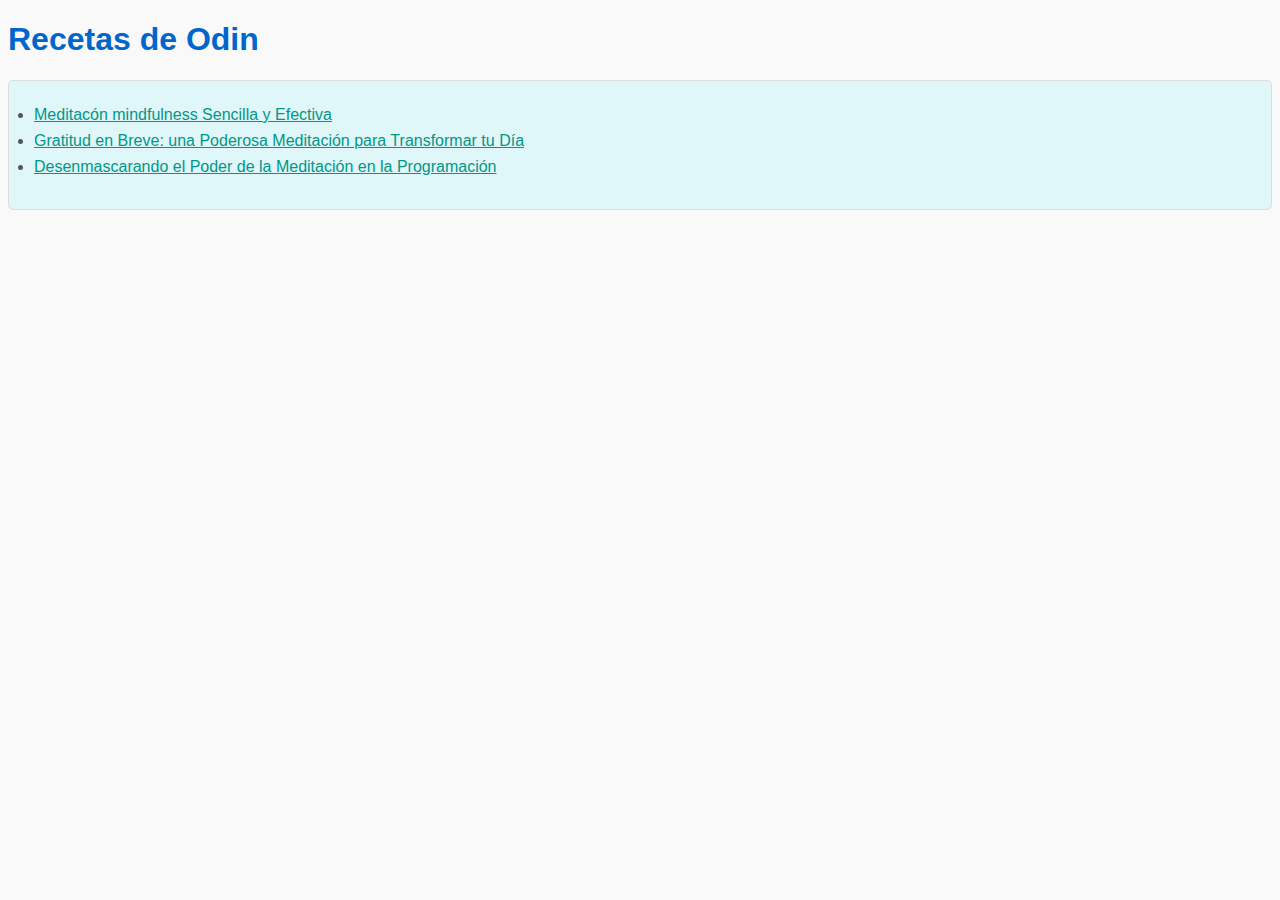
<file: index.html>
<!DOCTYPE html>
<html lang="en">
<head>
    <meta charset="UTF-8">
    <meta name="viewport" content="width=device-width, initial-scale=1.0">
    <link rel="stylesheet" href="./style.css">
    <title>Recetas de Odin</title>
</head>
<body>
    <h1>Recetas de Odin</h1>

    <ul>
        <li><a href="Recetas/mindfulness-sencilla.html">Meditacón mindfulness Sencilla y Efectiva</a></li>
        <li><a href="Recetas/gratitud-en-breve.html">Gratitud en Breve: una Poderosa Meditación para Transformar tu Día</a></li>
        <li><a href="Recetas/codigo-en-calma.html">Desenmascarando el Poder de la Meditación en la Programación</a></li>
    </ul>
</body>
</html>
</file>
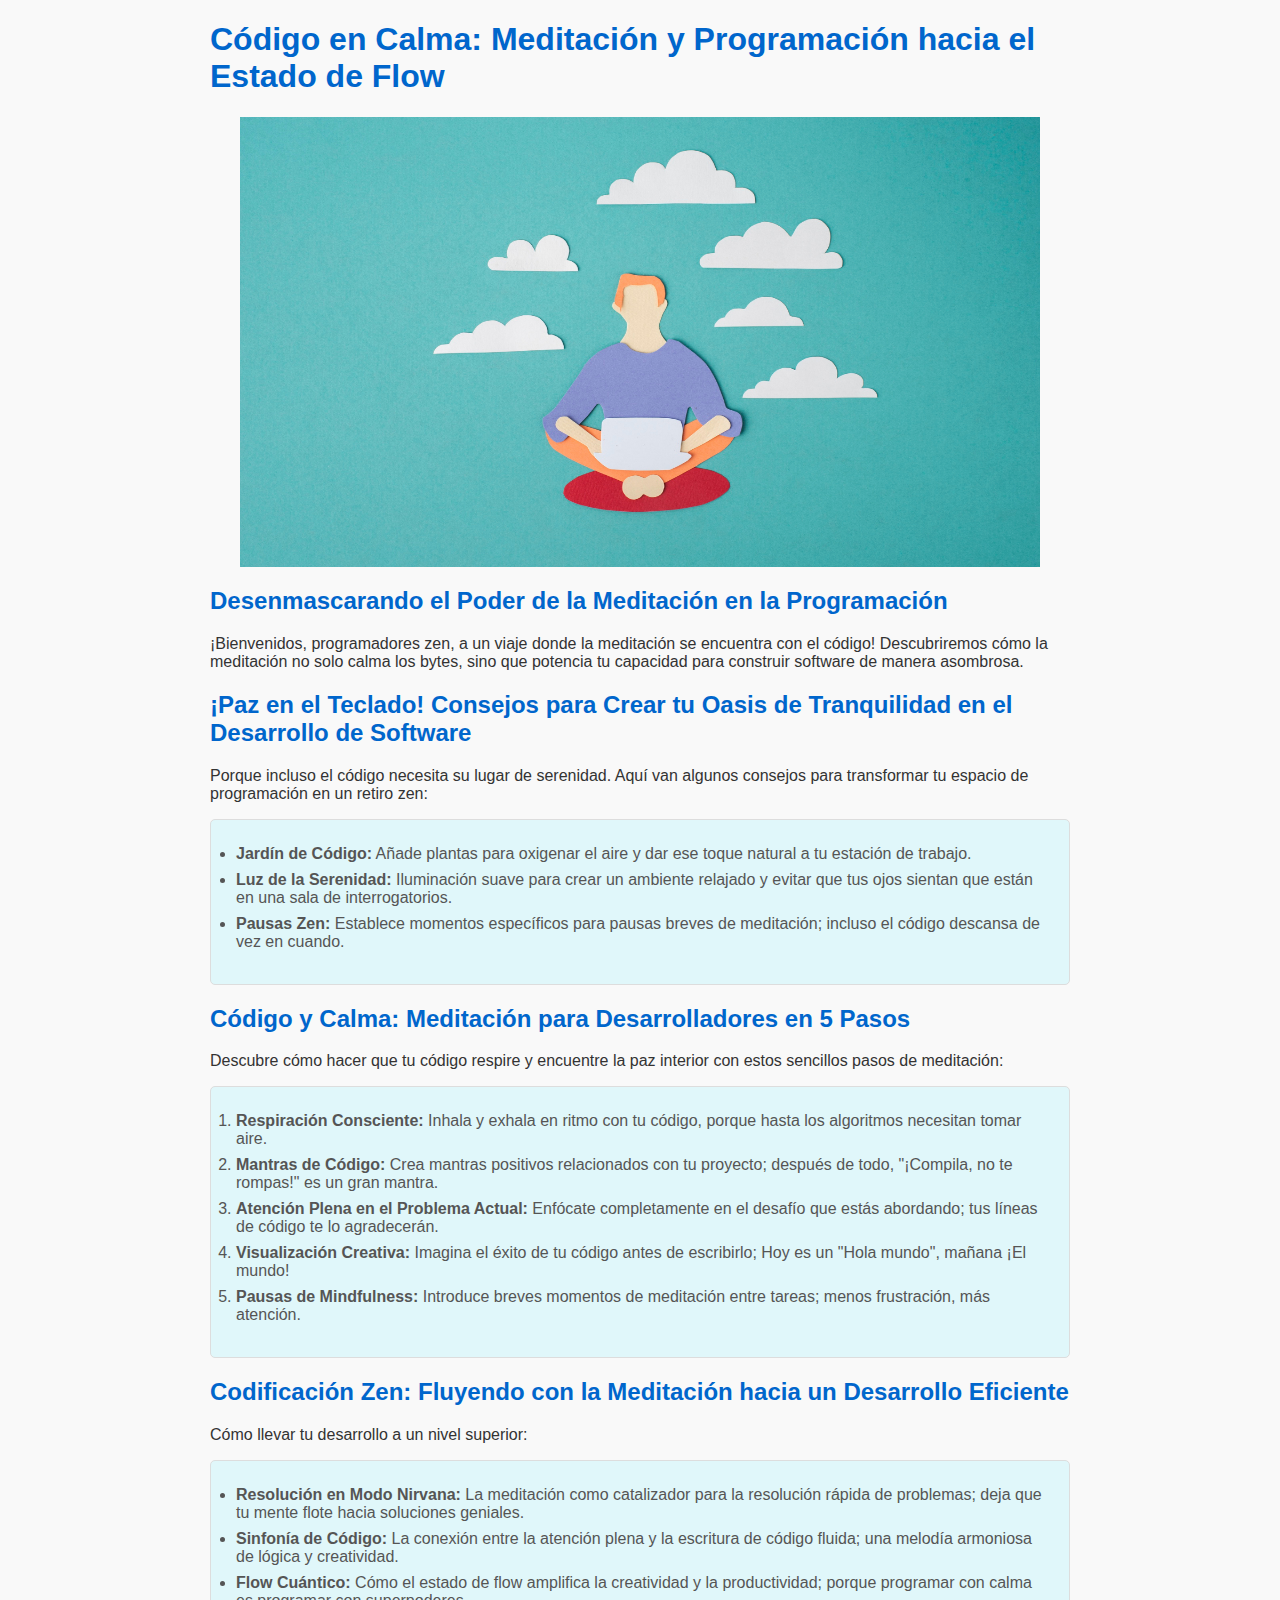
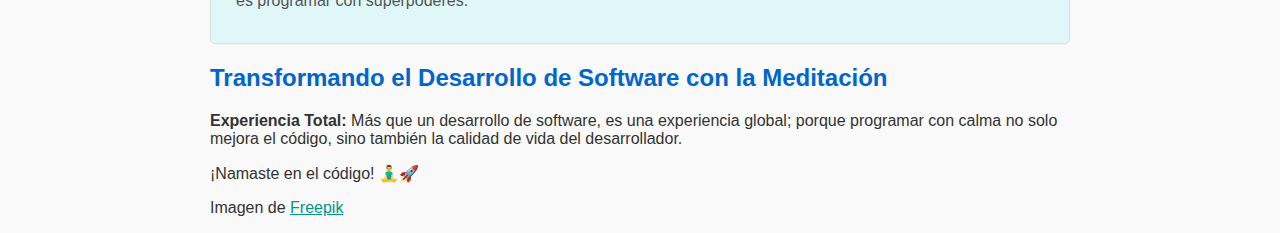
<file: Recetas/codigo-en-calma.html>
<!DOCTYPE html>
<html lang="en">
<head>
    <meta charset="UTF-8">
    <meta name="viewport" content="width=device-width, initial-scale=1.0">
    <link rel="stylesheet" href="../style.css">
    <title>Código en calma: meditación y programación hacia el estado de flow</title>
</head>
<body>
    <div class="container">
        <h1>Código en Calma: Meditación y Programación hacia el Estado de Flow</h1>

        <img src="../imagenes/surtido-aislamiento-estilo-papel.jpg" alt="representación de alguien con una laptop sentado con las piernas cruzadas hecho en papel cortado" width="800" height="450" class="img">
        
        <h2>Desenmascarando el Poder de la Meditación en la Programación</h2>

            <p>¡Bienvenidos, programadores zen, a un viaje donde la meditación se encuentra con el código! Descubriremos cómo la meditación no solo calma los bytes, sino que potencia tu capacidad para construir software de manera asombrosa.</p>

        <h2>¡Paz en el Teclado! Consejos para Crear tu Oasis de Tranquilidad en el Desarrollo de Software</h2>

            <p>Porque incluso el código necesita su lugar de serenidad. Aquí van algunos consejos para transformar tu espacio de programación en un retiro zen:</p>
            <ul>
                <li><strong>Jardín de Código:</strong> Añade plantas para oxigenar el aire y dar ese toque natural a tu estación de trabajo.</li>
                <li><strong>Luz de la Serenidad:</strong> Iluminación suave para crear un ambiente relajado y evitar que tus ojos sientan que están en una sala de interrogatorios.</li>
                <li><strong>Pausas Zen:</strong> Establece momentos específicos para pausas breves de meditación; incluso el código descansa de vez en cuando.</li>
            </ul>

        <h2>Código y Calma: Meditación para Desarrolladores en 5 Pasos</h2>

            <p>Descubre cómo hacer que tu código respire y encuentre la paz interior con estos sencillos pasos de meditación:</p>
            <ol>
                <li><strong>Respiración Consciente:</strong> Inhala y exhala en ritmo con tu código, porque hasta los algoritmos necesitan tomar aire.</li>
                <li><strong>Mantras de Código:</strong> Crea mantras positivos relacionados con tu proyecto; después de todo, "¡Compila, no te rompas!" es un gran mantra.</li>
                <li><strong>Atención Plena en el Problema Actual:</strong> Enfócate completamente en el desafío que estás abordando; tus líneas de código te lo agradecerán.</li>
                <li><strong>Visualización Creativa:</strong> Imagina el éxito de tu código antes de escribirlo; Hoy es un "Hola mundo", mañana ¡El mundo!</li>
                <li><strong>Pausas de Mindfulness:</strong> Introduce breves momentos de meditación entre tareas; menos frustración, más atención.</li>
            </ol>

        <h2>Codificación Zen: Fluyendo con la Meditación hacia un Desarrollo Eficiente</h2>

            <p>Cómo llevar tu desarrollo a un nivel superior:</p>
            <ul>
                <li><strong>Resolución en Modo Nirvana:</strong> La meditación como catalizador para la resolución rápida de problemas; deja que tu mente flote hacia soluciones geniales.</li>
                <li><strong>Sinfonía de Código:</strong> La conexión entre la atención plena y la escritura de código fluida; una melodía armoniosa de lógica y creatividad.</li>
                <li><strong>Flow Cuántico:</strong> Cómo el estado de flow amplifica la creatividad y la productividad; porque programar con calma es programar con superpoderes.</li>
            </ul>

        <h2>Transformando el Desarrollo de Software con la Meditación</h2>
            <p><strong>Experiencia Total:</strong> Más que un desarrollo de software, es una experiencia global; porque programar con calma no solo mejora el código, sino también la calidad de vida del desarrollador.</p>

        <p>¡Namaste en el código! 🧘‍♂️🚀</p>

        
        <p>Imagen de <a href="https://www.freepik.es/foto-gratis/surtido-aislamiento-estilo-papel_15184843.htm#query=programmer%20meditation&position=6&from_view=search&track=ais&uuid=ef943b47-aa26-49a5-ba8c-557360e1d389">Freepik</a></p>
    </div>
</body>
</html>
</file>
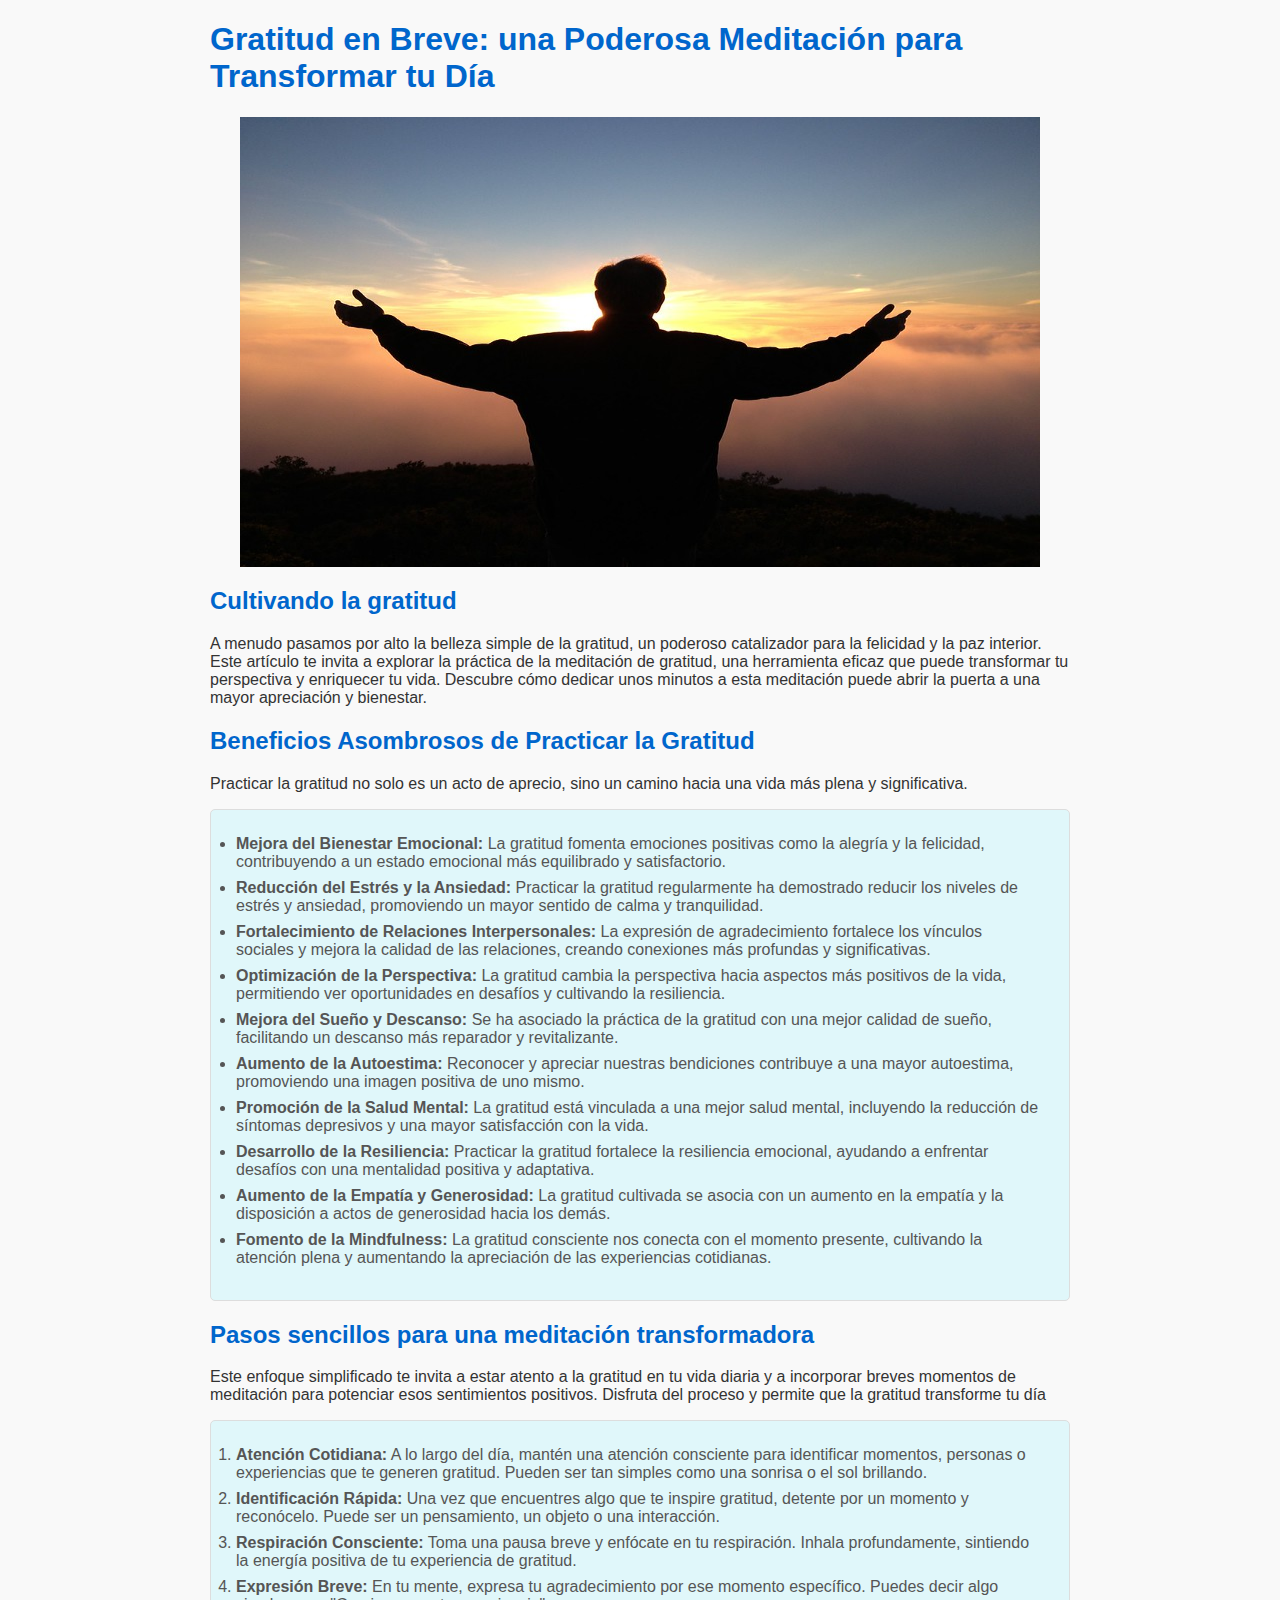
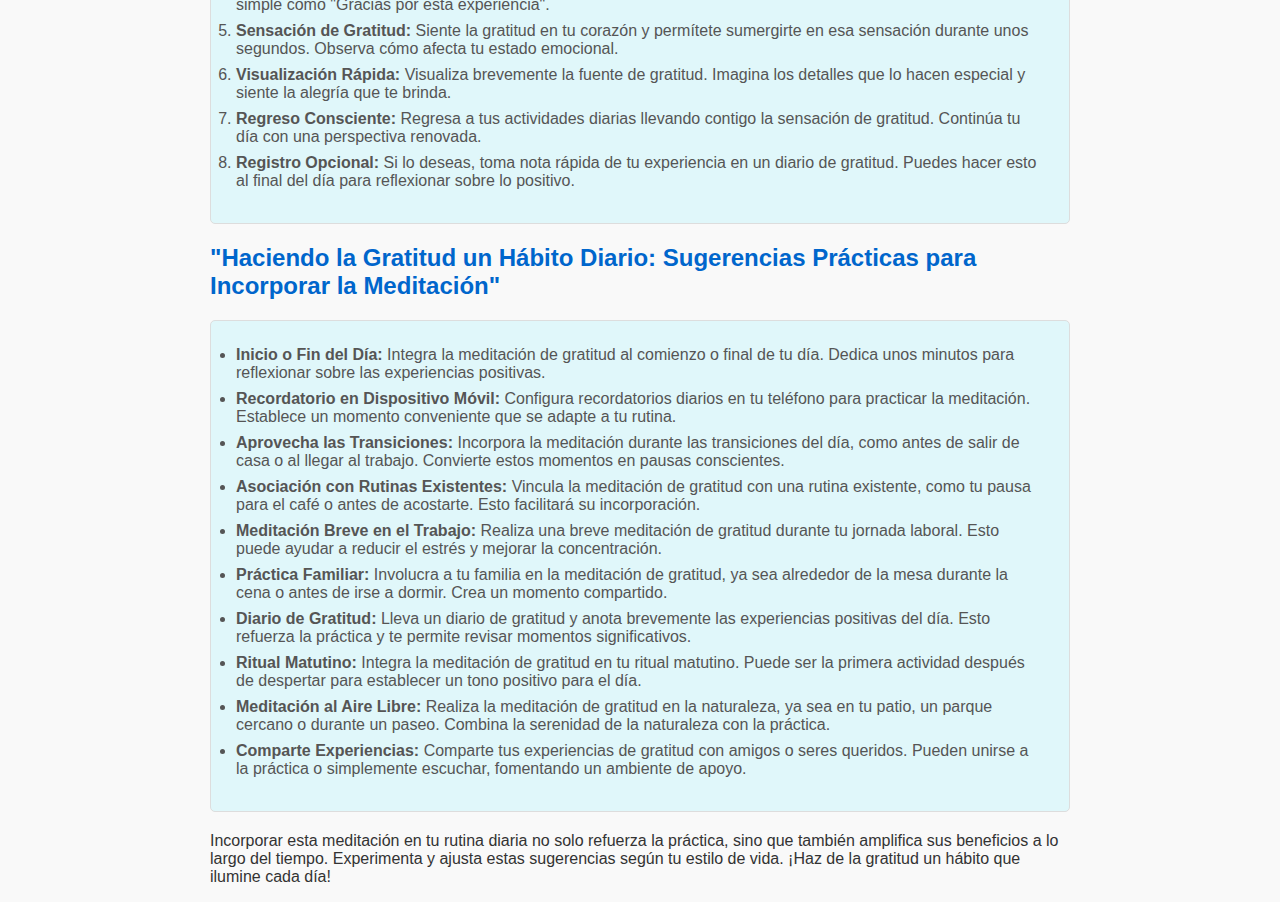
<file: Recetas/gratitud-en-breve.html>
<!DOCTYPE html>
<html lang="en">
<head>
    <meta charset="UTF-8">
    <meta name="viewport" content="width=device-width, initial-scale=1.0">
    <link rel="stylesheet" href="../style.css">
    <title>Gratitud en breve: una poderosa meditación para transformar tu día</title>
</head>
<body>
    <div class="container">
    <h1>Gratitud en Breve: una Poderosa Meditación para Transformar tu Día</h1>

    <img src="../imagenes/gratitud.jpg" alt="Silueta de una persona levantando los brazos hacia el cielo" width="800" height="450" class="img">
    
    <h2>Cultivando la gratitud</h2>

        <p>A menudo pasamos por alto la belleza simple de la gratitud, un poderoso catalizador para la felicidad y la paz interior. Este artículo te invita a explorar la práctica de la meditación de gratitud, una herramienta eficaz que puede transformar tu perspectiva y enriquecer tu vida. Descubre cómo dedicar unos minutos a esta meditación puede abrir la puerta a una mayor apreciación y bienestar.</p>
        
    <h2>Beneficios Asombrosos de Practicar la Gratitud</h2>
        
        <p>Practicar la gratitud no solo es un acto de aprecio, sino un camino hacia una vida más plena y significativa.</p>
    
        <ul>
            <li><b>Mejora del Bienestar Emocional:</b> La gratitud fomenta emociones positivas como la alegría y la felicidad, contribuyendo a un estado emocional más equilibrado y satisfactorio.</li>
            <li><b>Reducción del Estrés y la Ansiedad:</b> Practicar la gratitud regularmente ha demostrado reducir los niveles de estrés y ansiedad, promoviendo un mayor sentido de calma y tranquilidad.</li>
            <li><b>Fortalecimiento de Relaciones Interpersonales:</b> La expresión de agradecimiento fortalece los vínculos sociales y mejora la calidad de las relaciones, creando conexiones más profundas y significativas.</li>
            <li><b>Optimización de la Perspectiva:</b> La gratitud cambia la perspectiva hacia aspectos más positivos de la vida, permitiendo ver oportunidades en desafíos y cultivando la resiliencia.</li>

            <li><b>Mejora del Sueño y Descanso:</b> Se ha asociado la práctica de la gratitud con una mejor calidad de sueño, facilitando un descanso más reparador y revitalizante.</li>

            <li><b>Aumento de la Autoestima:</b> Reconocer y apreciar nuestras bendiciones contribuye a una mayor autoestima, promoviendo una imagen positiva de uno mismo.</li>

            <li><b>Promoción de la Salud Mental:</b> La gratitud está vinculada a una mejor salud mental, incluyendo la reducción de síntomas depresivos y una mayor satisfacción con la vida.</li>

            <li><b>Desarrollo de la Resiliencia:</b> Practicar la gratitud fortalece la resiliencia emocional, ayudando a enfrentar desafíos con una mentalidad positiva y adaptativa.</li>

            <li><b>Aumento de la Empatía y Generosidad:</b> La gratitud cultivada se asocia con un aumento en la empatía y la disposición a actos de generosidad hacia los demás.</li>

            <li><b>Fomento de la Mindfulness:</b> La gratitud consciente nos conecta con el momento presente, cultivando la atención plena y aumentando la apreciación de las experiencias cotidianas.</li>
        </ul>
            
    <h2>Pasos sencillos para una meditación transformadora</h2>
        
        <p>Este enfoque simplificado te invita a estar atento a la gratitud en tu vida diaria y a incorporar breves momentos de meditación para potenciar esos sentimientos positivos. Disfruta del proceso y permite que la gratitud transforme tu día</p>
        
        <ol>
            <li><strong>Atención Cotidiana:</strong> A lo largo del día, mantén una atención consciente para identificar momentos, personas o experiencias que te generen gratitud. Pueden ser tan simples como una sonrisa o el sol brillando.</li>
        
            <li><strong>Identificación Rápida:</strong> Una vez que encuentres algo que te inspire gratitud, detente por un momento y reconócelo. Puede ser un pensamiento, un objeto o una interacción.</li>
        
            <li><strong>Respiración Consciente:</strong> Toma una pausa breve y enfócate en tu respiración. Inhala profundamente, sintiendo la energía positiva de tu experiencia de gratitud.</li>
        
            <li><strong>Expresión Breve:</strong> En tu mente, expresa tu agradecimiento por ese momento específico. Puedes decir algo simple como "Gracias por esta experiencia".</li>
        
            <li><strong>Sensación de Gratitud:</strong> Siente la gratitud en tu corazón y permítete sumergirte en esa sensación durante unos segundos. Observa cómo afecta tu estado emocional.</li>
        
            <li><strong>Visualización Rápida:</strong> Visualiza brevemente la fuente de gratitud. Imagina los detalles que lo hacen especial y siente la alegría que te brinda.</li>
        
            <li><strong>Regreso Consciente:</strong> Regresa a tus actividades diarias llevando contigo la sensación de gratitud. Continúa tu día con una perspectiva renovada.</li>
        
            <li><strong>Registro Opcional:</strong> Si lo deseas, toma nota rápida de tu experiencia en un diario de gratitud. Puedes hacer esto al final del día para reflexionar sobre lo positivo.</li>
        </ol>
        

        <h2>"Haciendo la Gratitud un Hábito Diario: Sugerencias Prácticas para Incorporar la Meditación"</h2>

        <ul>
          <li><strong>Inicio o Fin del Día:</strong> Integra la meditación de gratitud al comienzo o final de tu día. Dedica unos minutos para reflexionar sobre las experiencias positivas.</li>
        
          <li><strong>Recordatorio en Dispositivo Móvil:</strong> Configura recordatorios diarios en tu teléfono para practicar la meditación. Establece un momento conveniente que se adapte a tu rutina.</li>
        
          <li><strong>Aprovecha las Transiciones:</strong> Incorpora la meditación durante las transiciones del día, como antes de salir de casa o al llegar al trabajo. Convierte estos momentos en pausas conscientes.</li>
        
          <li><strong>Asociación con Rutinas Existentes:</strong> Vincula la meditación de gratitud con una rutina existente, como tu pausa para el café o antes de acostarte. Esto facilitará su incorporación.</li>
        
          <li><strong>Meditación Breve en el Trabajo:</strong> Realiza una breve meditación de gratitud durante tu jornada laboral. Esto puede ayudar a reducir el estrés y mejorar la concentración.</li>
        
          <li><strong>Práctica Familiar:</strong> Involucra a tu familia en la meditación de gratitud, ya sea alrededor de la mesa durante la cena o antes de irse a dormir. Crea un momento compartido.</li>
        
          <li><strong>Diario de Gratitud:</strong> Lleva un diario de gratitud y anota brevemente las experiencias positivas del día. Esto refuerza la práctica y te permite revisar momentos significativos.</li>
        
          <li><strong>Ritual Matutino:</strong> Integra la meditación de gratitud en tu ritual matutino. Puede ser la primera actividad después de despertar para establecer un tono positivo para el día.</li>
        
          <li><strong>Meditación al Aire Libre:</strong> Realiza la meditación de gratitud en la naturaleza, ya sea en tu patio, un parque cercano o durante un paseo. Combina la serenidad de la naturaleza con la práctica.</li>
        
          <li><strong>Comparte Experiencias:</strong> Comparte tus experiencias de gratitud con amigos o seres queridos. Pueden unirse a la práctica o simplemente escuchar, fomentando un ambiente de apoyo.</li>
        </ul>
        
        <p>Incorporar esta meditación en tu rutina diaria no solo refuerza la práctica, sino que también amplifica sus beneficios a lo largo del tiempo. Experimenta y ajusta estas sugerencias según tu estilo de vida. ¡Haz de la gratitud un hábito que ilumine cada día!</p>

    </div>
            
    
</body>
</html>
</file>
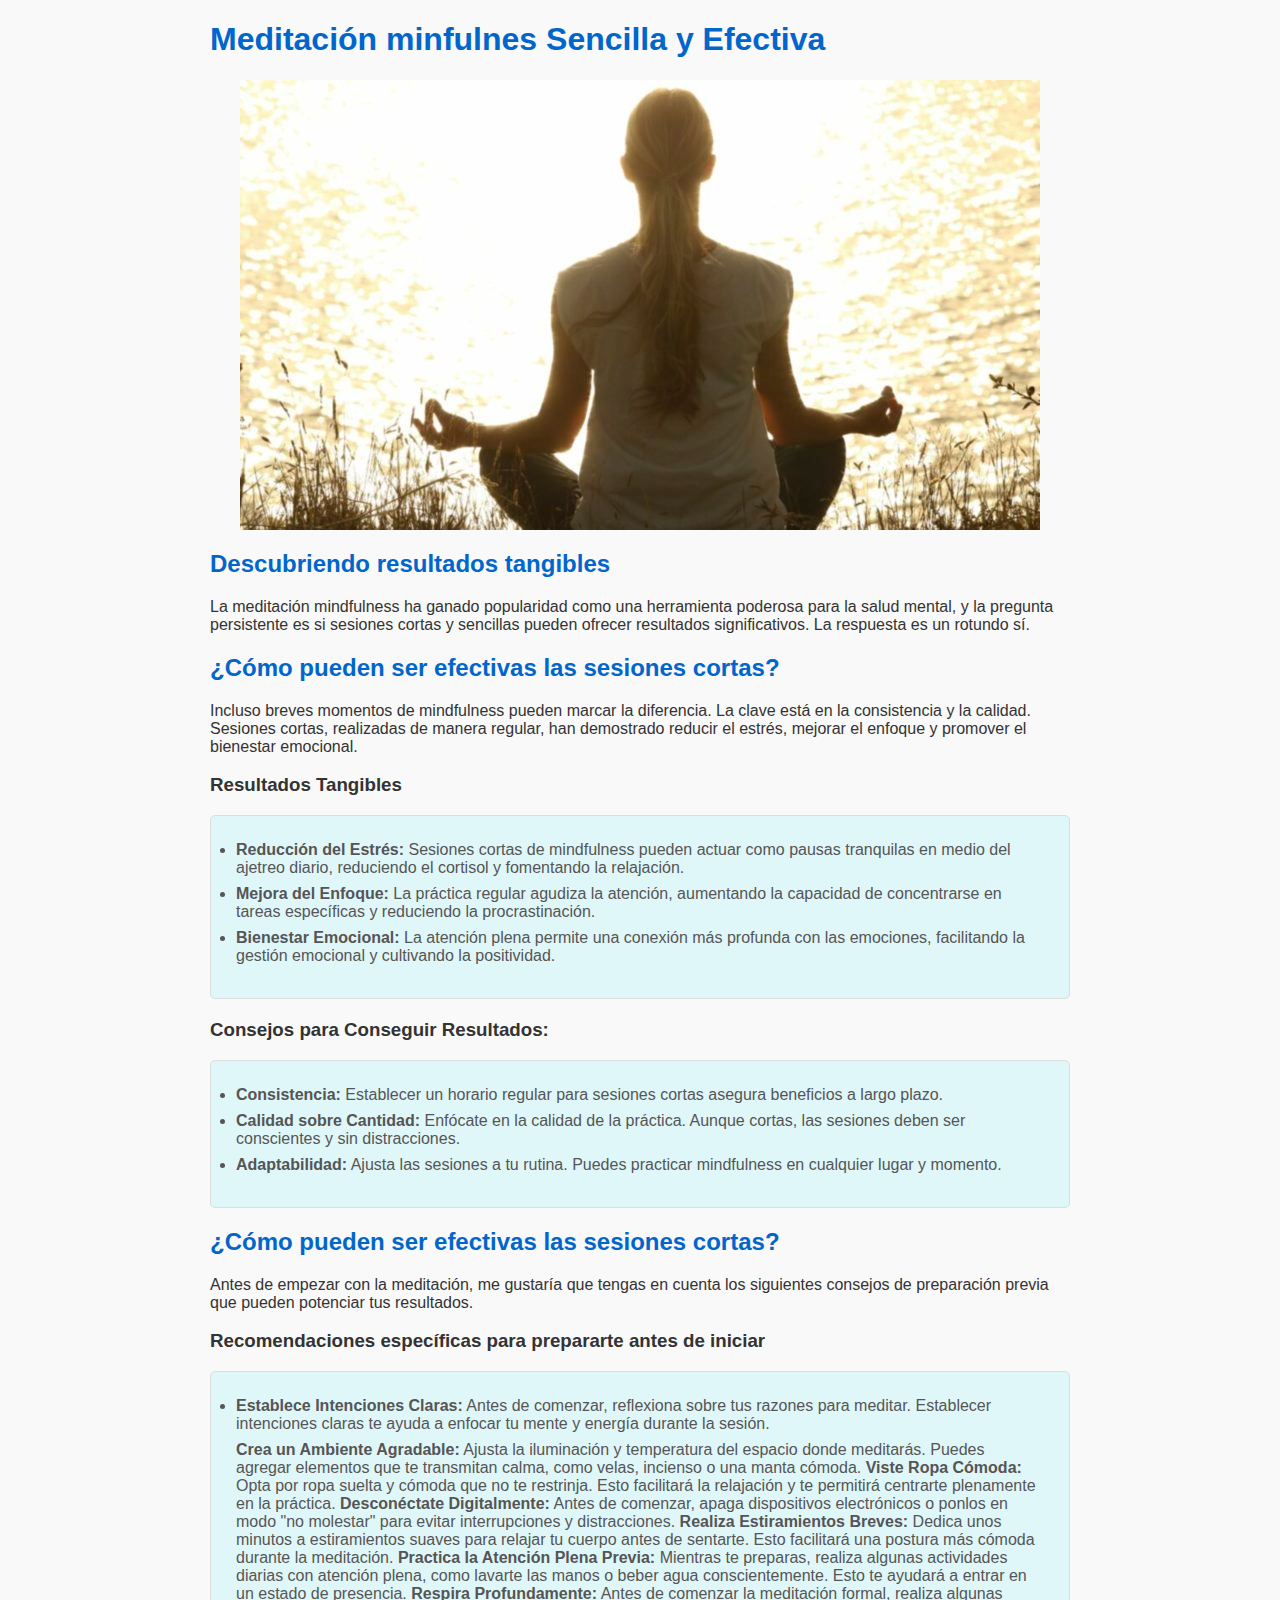
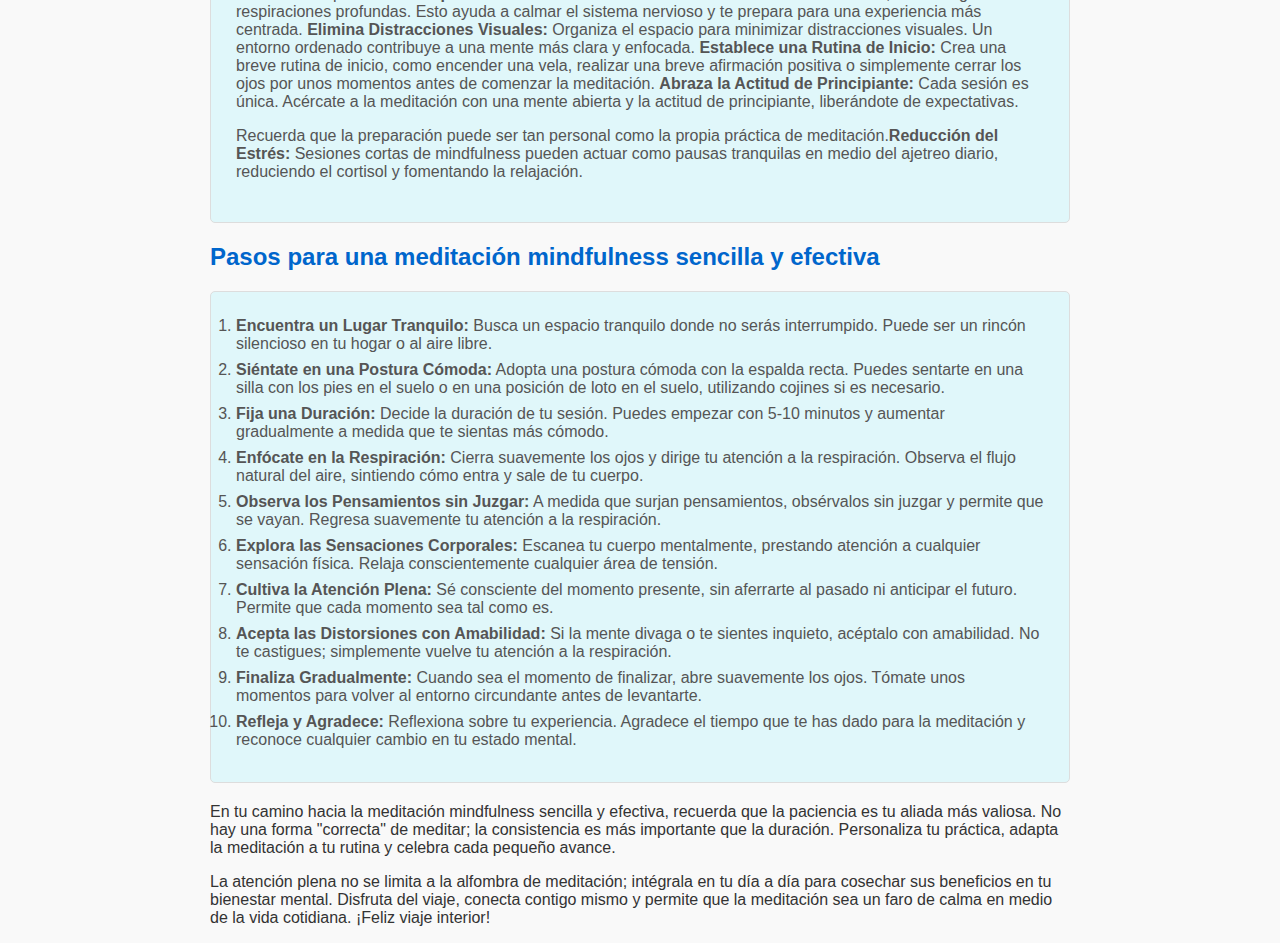
<file: Recetas/mindfulness-sencilla.html>
<!DOCTYPE html>
<html lang="en">
<head>
    <meta charset="UTF-8">
    <meta name="viewport" content="width=device-width, initial-scale=1.0">
    <link rel="stylesheet" href="../style.css">
    <title>Meditación minfulnes sencilla y efectiva</title>
</head>
<body>
    <div class="container">
    <h1>Meditación minfulnes Sencilla y Efectiva</h1>

    <img src="../imagenes/minfulness.jpg" alt="Mujer de espaldas en posición de loto" width="800" height="450" class="img">
    
    <h2>Descubriendo resultados tangibles</h2>

        <p>La meditación mindfulness ha ganado popularidad como una herramienta poderosa para la salud mental, y la pregunta persistente es si sesiones cortas y sencillas pueden ofrecer resultados significativos. La respuesta es un rotundo sí.</p>
        
    <h2>¿Cómo pueden ser efectivas las sesiones cortas?</h2>
        
        <p>Incluso breves momentos de mindfulness pueden marcar la diferencia. La clave está en la consistencia y la calidad. Sesiones cortas, realizadas de manera regular, han demostrado reducir el estrés, mejorar el enfoque y promover el bienestar emocional.</p>
        
        <h3>Resultados Tangibles</h3>
        
            <ul>
                <li><b>Reducción del Estrés:</b> Sesiones cortas de mindfulness pueden actuar como pausas tranquilas en medio del ajetreo diario, reduciendo el cortisol y fomentando la relajación.</li>
                <li><b>Mejora del Enfoque:</b> La práctica regular agudiza la atención, aumentando la capacidad de concentrarse en tareas específicas y reduciendo la procrastinación.</li>
                <li><b>Bienestar Emocional:</b> La atención plena permite una conexión más profunda con las emociones, facilitando la gestión emocional y cultivando la positividad.</li>
            </ul>

        <h3>Consejos para Conseguir Resultados:</h3>
            <ul>
                <li><b>Consistencia:</b> Establecer un horario regular para sesiones cortas asegura beneficios a largo plazo.</li>
                <li><b>Calidad sobre Cantidad:</b> Enfócate en la calidad de la práctica. Aunque cortas, las sesiones deben ser conscientes y sin distracciones.</li>
                <li><b>Adaptabilidad:</b> Ajusta las sesiones a tu rutina. Puedes practicar mindfulness en cualquier lugar y momento.</li>
            </ul>
            
    <h2>¿Cómo pueden ser efectivas las sesiones cortas?</h2>
        
        <p>Antes de empezar con la meditación, me gustaría que tengas en cuenta los siguientes consejos de preparación previa que pueden potenciar tus resultados.</p>
            
        <h3>Recomendaciones específicas para prepararte antes de iniciar</h3>
        
            <ul>
                <li><b>Establece Intenciones Claras:</b> Antes de comenzar, reflexiona sobre tus razones para meditar. Establecer intenciones claras te ayuda a enfocar tu mente y energía durante la sesión.</li>

                <l1><b>Crea un Ambiente Agradable:</b> Ajusta la iluminación y temperatura del espacio donde meditarás. Puedes agregar elementos que te transmitan calma, como velas, incienso o una manta cómoda.</l1>
                    
                <l1><b>Viste Ropa Cómoda:</b> Opta por ropa suelta y cómoda que no te restrinja. Esto facilitará la relajación y te permitirá centrarte plenamente en la práctica.</l1>
                    
                <l1><b>Desconéctate Digitalmente:</b> Antes de comenzar, apaga dispositivos electrónicos o ponlos en modo "no molestar" para evitar interrupciones y distracciones.</l1>
                    
                <l1><b>Realiza Estiramientos Breves:</b> Dedica unos minutos a estiramientos suaves para relajar tu cuerpo antes de sentarte. Esto facilitará una postura más cómoda durante la meditación.</l1>
                    
                <l1><b>Practica la Atención Plena Previa:</b> Mientras te preparas, realiza algunas actividades diarias con atención plena, como lavarte las manos o beber agua conscientemente. Esto te ayudará a entrar en un estado de presencia.</l1>
                    
                <l1><b>Respira Profundamente:</b> Antes de comenzar la meditación formal, realiza algunas respiraciones profundas. Esto ayuda a calmar el sistema nervioso y te prepara para una experiencia más centrada.</l1>
                    
                <l1><b>Elimina Distracciones Visuales:</b> Organiza el espacio para minimizar distracciones visuales. Un entorno ordenado contribuye a una mente más clara y enfocada.</l1>
                    
                <l1><b>Establece una Rutina de Inicio:</b> Crea una breve rutina de inicio, como encender una vela, realizar una breve afirmación positiva o simplemente cerrar los ojos por unos momentos antes de comenzar la meditación.</l1>
                    
                <l1><b>Abraza la Actitud de Principiante:</b> Cada sesión es única. Acércate a la meditación con una mente abierta y la actitud de principiante, liberándote de expectativas.</l1>
                    
                <p>Recuerda que la preparación puede ser tan personal como la propia práctica de meditación.<b>Reducción del Estrés:</b> Sesiones cortas de mindfulness pueden actuar como pausas tranquilas en medio del ajetreo diario, reduciendo el cortisol y fomentando la relajación.</p>
            </ul>

    <h2>Pasos para una meditación mindfulness sencilla y efectiva</h2>
        <ol>
            <li><b>Encuentra un Lugar Tranquilo:</b> Busca un espacio tranquilo donde no serás interrumpido. Puede ser un rincón silencioso en tu hogar o al aire libre.</li>
            <li><b>Siéntate en una Postura Cómoda:</b> Adopta una postura cómoda con la espalda recta. Puedes sentarte en una silla con los pies en el suelo o en una posición de loto en el suelo, utilizando cojines si es necesario.</li>
            <li><b>Fija una Duración:</b> Decide la duración de tu sesión. Puedes empezar con 5-10 minutos y aumentar gradualmente a medida que te sientas más cómodo.</li>
            <li><b>Enfócate en la Respiración:</b> Cierra suavemente los ojos y dirige tu atención a la respiración. Observa el flujo natural del aire, sintiendo cómo entra y sale de tu cuerpo.</li>

            <li><b>Observa los Pensamientos sin Juzgar:</b> A medida que surjan pensamientos, obsérvalos sin juzgar y permite que se vayan. Regresa suavemente tu atención a la respiración.</li>

            <li><b>Explora las Sensaciones Corporales:</b> Escanea tu cuerpo mentalmente, prestando atención a cualquier sensación física. Relaja conscientemente cualquier área de tensión.</li>

            <li><b>Cultiva la Atención Plena:</b> Sé consciente del momento presente, sin aferrarte al pasado ni anticipar el futuro. Permite que cada momento sea tal como es.</li>

            <li><b>Acepta las Distorsiones con Amabilidad:</b> Si la mente divaga o te sientes inquieto, acéptalo con amabilidad. No te castigues; simplemente vuelve tu atención a la respiración.</li>

            <li><b>Finaliza Gradualmente:</b> Cuando sea el momento de finalizar, abre suavemente los ojos. Tómate unos momentos para volver al entorno circundante antes de levantarte.</li>

            <li><b>Refleja y Agradece:</b> Reflexiona sobre tu experiencia. Agradece el tiempo que te has dado para la meditación y reconoce cualquier cambio en tu estado mental.</li>
        </ol>

        <p>En tu camino hacia la meditación mindfulness sencilla y efectiva, recuerda que la paciencia es tu aliada más valiosa. No hay una forma "correcta" de meditar; la consistencia es más importante que la duración. Personaliza tu práctica, adapta la meditación a tu rutina y celebra cada pequeño avance.</p>

        <p>La atención plena no se limita a la alfombra de meditación; intégrala en tu día a día para cosechar sus beneficios en tu bienestar mental. Disfruta del viaje, conecta contigo mismo y permite que la meditación sea un faro de calma en medio de la vida cotidiana. ¡Feliz viaje interior!</p>

    </div>
            
    
</body>
</html>
</file>
<file: style.css>
body {
    font-family: 'Roboto', 'Helvetica Neue', sans-serif;
    color: #333; /* Color del texto principal */
    background-color: #f9f9f9; /* Color de fondo general */
}

h1, h2 {
    color: #0066cc; /* Color para los encabezados */
}

a {
    color: #009688; /* Color para los enlaces */
}

a:hover {
    color: #004d40; /* Color al pasar el ratón sobre los enlaces */
}

ul, ol {
    color: #555; /* Color para las listas */
}

button {
    background-color: #009688;
    color: #fff;
}

.img {
    display: block;
    margin-left: auto;
    margin-right: auto;
}

/* Estilo Adicional para Resaltar Listas */
ul, ol {
    border: 1px solid #ddd; /* Borde sutil para listas desordenadas y ordenadas */
    padding: 25px; /* Espaciado interno para dar espacio al contenido */
    background-color: #e0f7fa; /* Color de fondo para resaltar las listas */
    border-radius: 5px; /* Bordes redondeados para un aspecto suave */
    margin-bottom: 20px; /* Espacio inferior adicional para separar las listas */
}

/* Estilo Adicional para Elementos de Lista (li) */
li {
    margin-bottom: 8px; /* Espaciado entre elementos de lista */
}


.container {
    width: 100%;
    max-width: 900px; 
    margin-left: auto;
    margin-right: auto;
    padding-left: 20px;
    padding-right: 20px;
    box-sizing: border-box;
}
</file>
